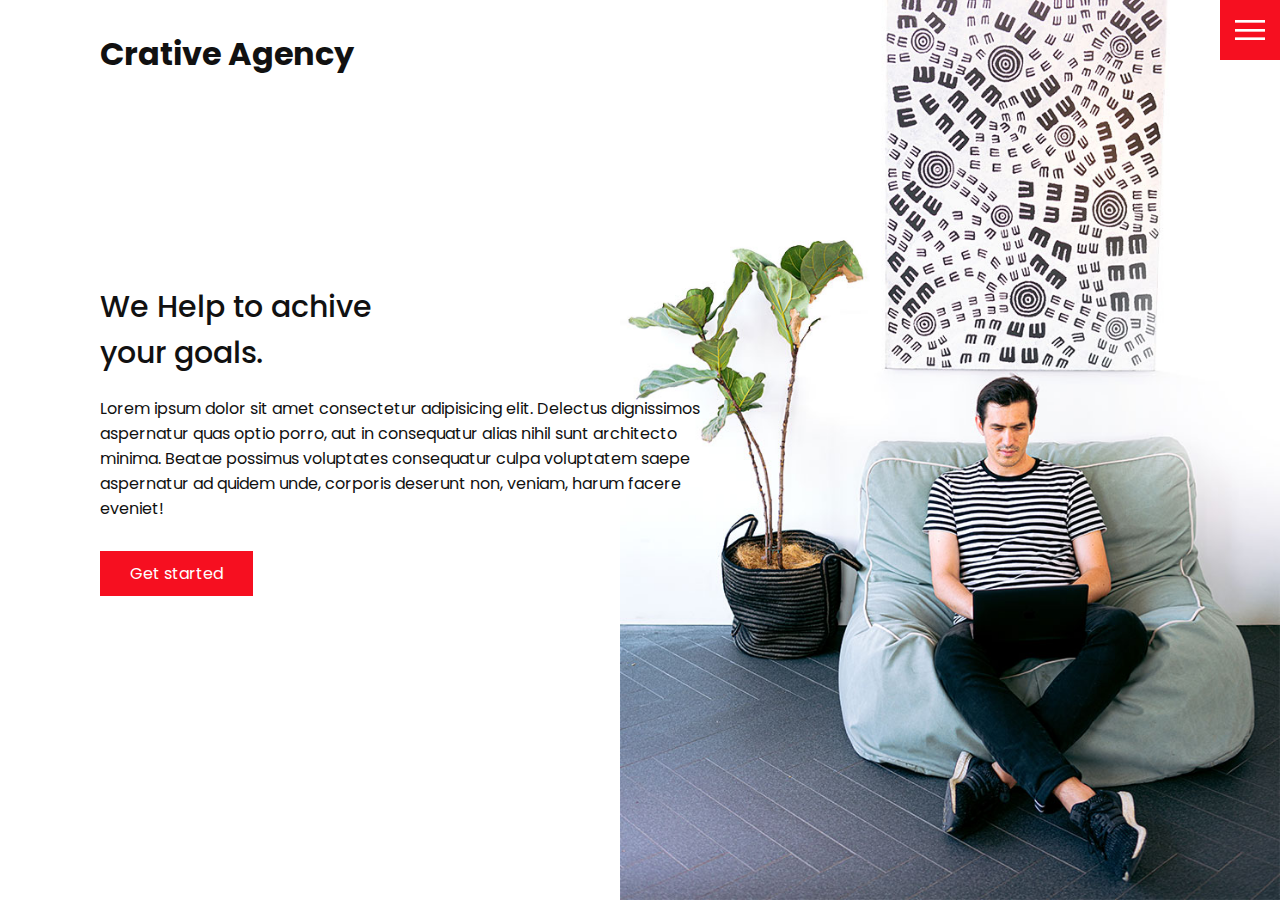
<file: index.html>
<!DOCTYPE html>
<html lang="en">
  <head>
    <meta charset="UTF-8" />
    <meta http-equiv="X-UA-Compatible" content="IE=edge" />
    <meta name="viewport" content="width=device-width,initial-scale=1.0" />
    <link rel="stylesheet" href="./css/style.css" />
    <title>Crative Agency</title>
  </head>
  <body>
    <header>
      <div class="logo">Crative Agency</div>
      <div class="toggle"></div>
      <div class="navigation">
        <ul>
          <li><a href="./index.html">Home</a></li>
          <li><a href="./services.html">Services</a></li>
          <li><a href="./work.html">Work</a></li>
          <li><a href="./contact.html">Contact</a></li>
        </ul>
        <div class="navigation social-bar">
          <ul>
            <li>
              <a href="https://www.facebook.com/">
                <img src="./img/facebook.png" target="_blank" alt="" />
              </a>
            </li>
            <li>
              <a href="https://twitter.com/teletor_a">
                <img src="./img/twitter.png" target="_blank" alt="" />
              </a>
            </li>
            <li>
              <a href="https://www.instagram.com/miguelangelteletor/">
                <img src="./img/instagram.png" target="_blank" alt="" />
              </a>
            </li>
          </ul>
          <a href="mailto:you@email.com" class="email-icon">
            <img src="./img/email.png" alt="" />
          </a>
        </div>
      </div>
    </header>

    <section class="home">
      <img src="./img/home-img.jpg" class="home-img" alt="" />
      <div class="home-content">
        <h1>We Help to achive <br />your goals.</h1>
        <p>
          Lorem ipsum dolor sit amet consectetur adipisicing elit. Delectus
          dignissimos aspernatur quas optio porro, aut in consequatur alias
          nihil sunt architecto minima. Beatae possimus voluptates consequatur
          culpa voluptatem saepe aspernatur ad quidem unde, corporis deserunt
          non, veniam, harum facere eveniet!
        </p>
        <a href="./contact.html" class="btn">Get started</a>
      </div>
    </section>

    <script src="js/script.js"></script>
  </body>
</html>
</file>
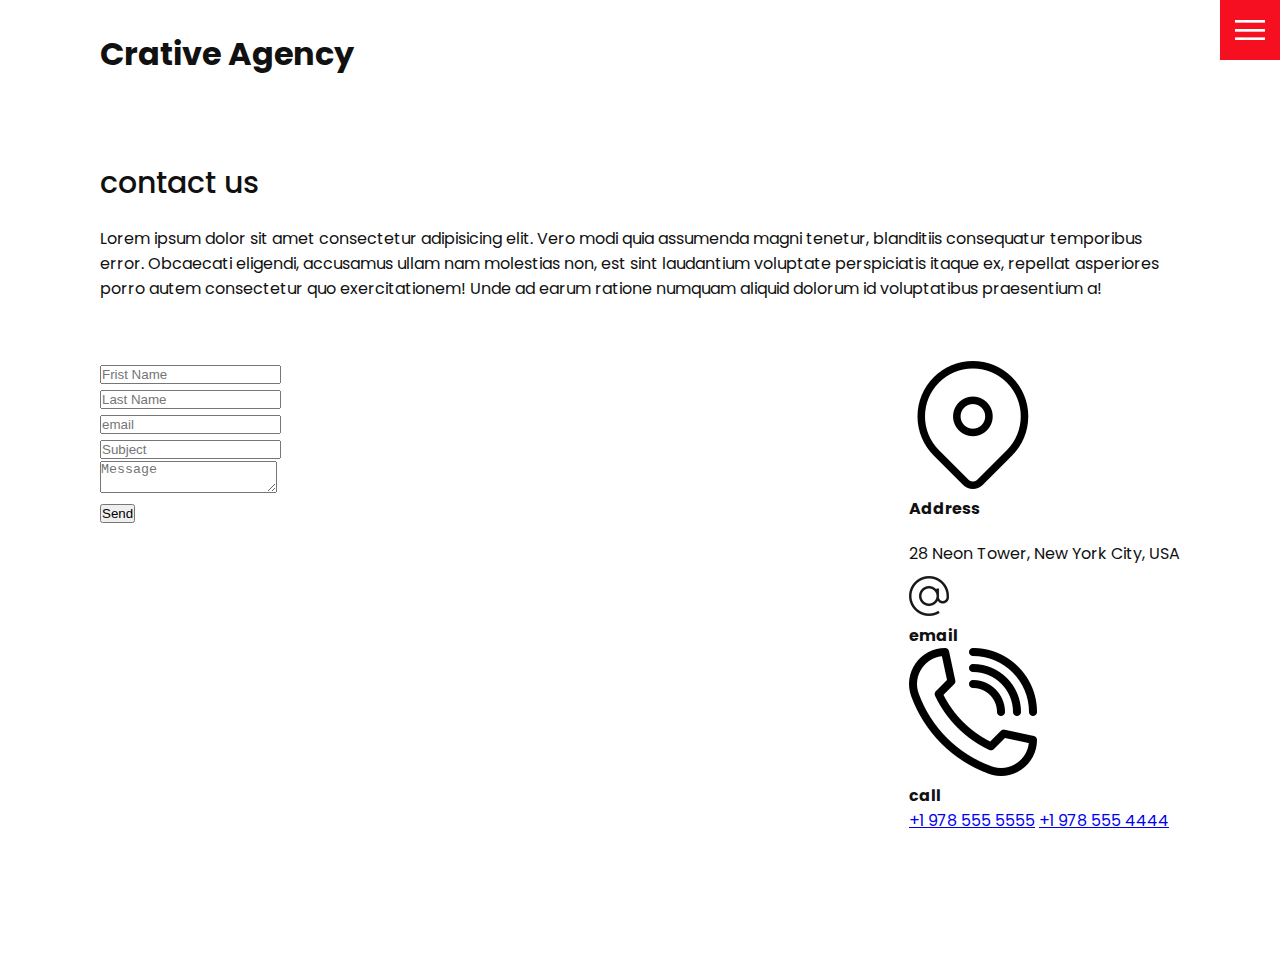
<file: contact.html>
<!DOCTYPE html>
<html lang="en">
  <head>
    <meta charset="UTF-8" />
    <meta http-equiv="X-UA-Compatible" content="IE=edge" />
    <meta name="viewport" content="width=device-width,initial-scale=1.0" />
    <link rel="stylesheet" href="./css/style.css" />
    <title>Crative Agency</title>
  </head>
  <body>
    <header>
      <div class="logo">Crative Agency</div>
      <div class="toggle"></div>
      <div class="navigation">
        <ul>
          <li><a href="./index.html">Home</a></li>
          <li><a href="./services.html">Services</a></li>
          <li><a href="./work.html">Work</a></li>
          <li><a href="./contact.html">Contact</a></li>
        </ul>
        <div class="navigation social-bar">
          <ul>
            <li>
              <a href="https://www.facebook.com/">
                <img src="./img/facebook.png" target="_blank" alt="" />
              </a>
            </li>
            <li>
              <a href="https://twitter.com/teletor_a">
                <img src="./img/twitter.png" target="_blank" alt="" />
              </a>
            </li>
            <li>
              <a href="https://www.instagram.com/miguelangelteletor/">
                <img src="./img/instagram.png" target="_blank" alt="" />
              </a>
            </li>
          </ul>
          <a href="mailto:you@email.com" class="email-icon">
            <img src="./img/email.png" alt="" />
          </a>
        </div>
      </div> 
    </header>

    <section>
      <div class="title">
        <h1>contact us </h1>
        <p>
          Lorem ipsum dolor sit amet consectetur adipisicing elit. Vero modi
          quia assumenda magni tenetur, blanditiis consequatur temporibus error.
          Obcaecati eligendi, accusamus ullam nam molestias non, est sint
          laudantium voluptate perspiciatis itaque ex, repellat asperiores porro
          autem consectetur quo exercitationem! Unde ad earum ratione numquam
          aliquid dolorum id voluptatibus praesentium a!
        </p>
      </div>
      <div class="contact">
          <div class="contact-from">
              <form>
                  <div class="row">
                      <div class="input50">
                          <input type="text" placeholder="Frist Name">
                      </div>
                      <div class="input50">
                          <input type="text" placeholder="Last Name">
                      </div>
                  </div>
                  <div class="row">
                      <div class="input50">
                          <input type="text" placeholder="email">
                      </div>
                      <div class="input50">
                          <input type="text" placeholder="Subject">
                      </div>
                  </div>
                  <div class="row">
                      <div class="input100">
                          <textarea placeholder="Message"></textarea>
                      </div>
                  </div>
                  <div class="row">
                      <div class="input100">
                          <input type="submit" value="Send">
                      </div>
                  </div>
              </form>
          </div>

          <div class="contact-info">
              <div class="info-box">
                  <img src="./img/address.png" class="contact-icon" alt="">
                  <div class="details">
                      <h4>Address</h4>
                      <p>28 Neon Tower, New York City, USA</p>
                      
                  </div>
              </div>
          <div class="contact-info">
              <div class="info-box">
                  <img src="./img/email.png" class="contact-icon" alt="">
                  <div class="details">
                      <h4>email</h4>
                      <a href="mailto:anyone@example.com"></a>
                      <a href="mailto:anyone@example.com"></a>
                  </div>
              </div>
          <div class="contact-info">
              <div class="info-box">
                  <img src="./img/call.png" class="contact-icon" alt="">
                  <div class="details">
                      <h4>call</h4>
                      <a href="tel:+19785555555">+1 978 555 5555</a>
                      <a href="tel:+19785554444">+1 978 555 4444</a>
                  </div>
              </div>
          </div>
      </div>
    </section>

    <script src="js/script.js"></script>
  </body>
</html
</file>
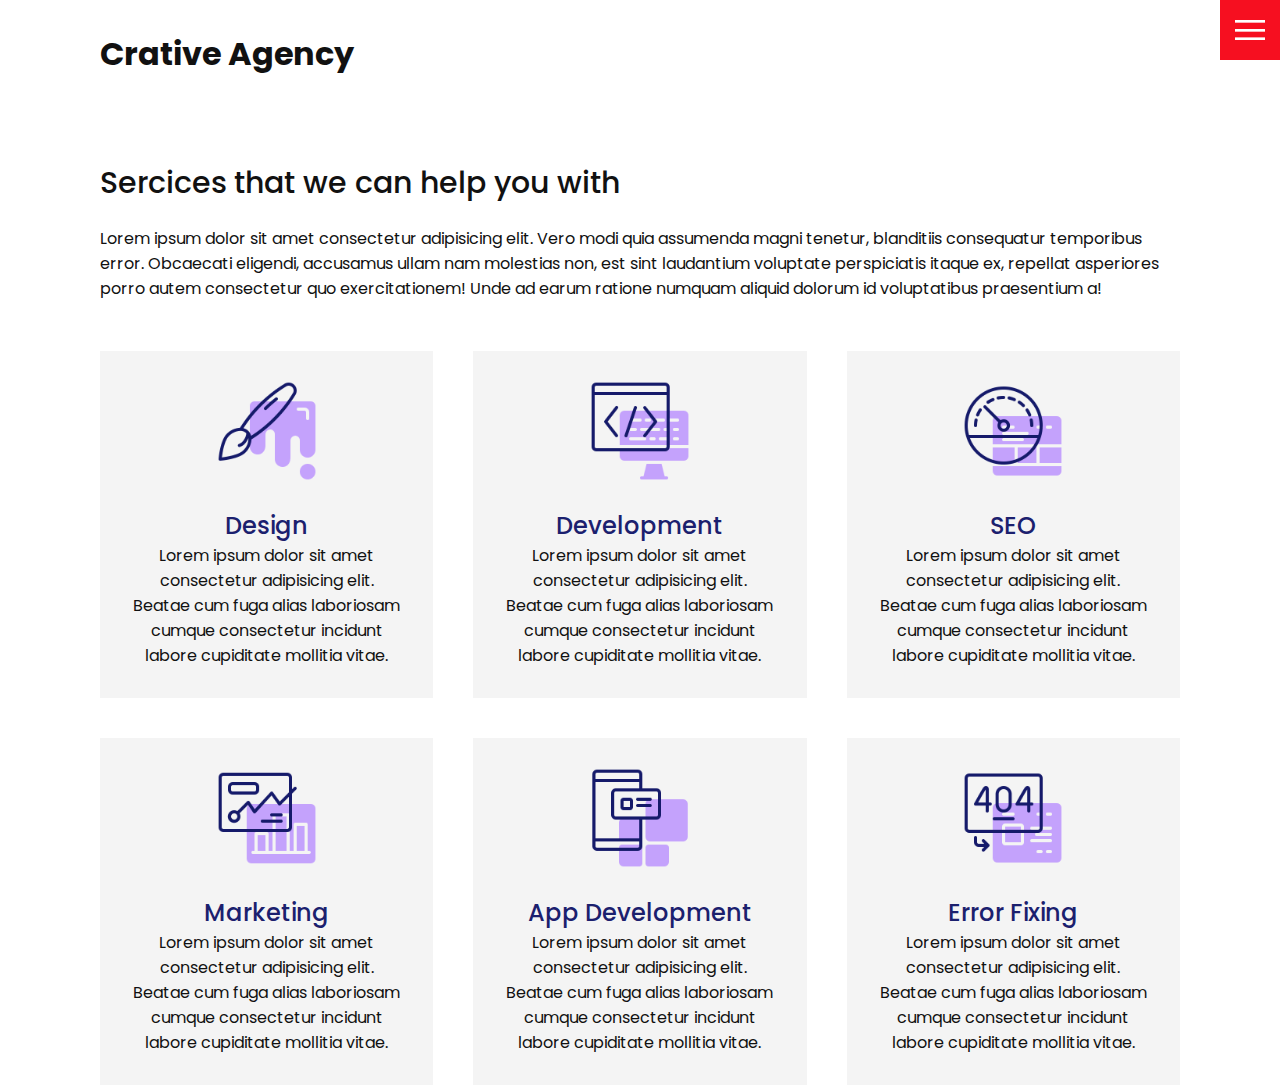
<file: services.html>
<!DOCTYPE html>
<html lang="en">
  <head>
    <meta charset="UTF-8" />
    <meta http-equiv="X-UA-Compatible" content="IE=edge" />
    <meta name="viewport" content="width=device-width,initial-scale=1.0" />
    <link rel="stylesheet" href="./css/style.css" />
    <title>Crative Agency</title>
  </head>
  <body>
    <header>
      <div class="logo">Crative Agency</div>
      <div class="toggle"></div>
      <div class="navigation">
        <ul>
          <li><a href="./index.html">Home</a></li>
          <li><a href="./services.html">Services</a></li>
          <li><a href="./work.html">Work</a></li>
          <li><a href="./contact.html">Contact</a></li>
        </ul>
        <div class="navigation social-bar">
          <ul>
            <li>
              <a href="https://www.facebook.com/">
                <img src="./img/facebook.png" target="_blank" alt="" />
              </a>
            </li>
            <li>
              <a href="https://twitter.com/teletor_a">
                <img src="./img/twitter.png" target="_blank" alt="" />
              </a>
            </li>
            <li>
              <a href="https://www.instagram.com/miguelangelteletor/">
                <img src="./img/instagram.png" target="_blank" alt="" />
              </a>
            </li>
          </ul>
          <a href="mailto:you@email.com" class="email-icon">
            <img src="./img/email.png" alt="" />
          </a>
        </div>
      </div>
    </header>

    <section>
      <div class="title">
        <h1>Sercices that we can help you with</h1>
        <p>
          Lorem ipsum dolor sit amet consectetur adipisicing elit. Vero modi
          quia assumenda magni tenetur, blanditiis consequatur temporibus error.
          Obcaecati eligendi, accusamus ullam nam molestias non, est sint
          laudantium voluptate perspiciatis itaque ex, repellat asperiores porro
          autem consectetur quo exercitationem! Unde ad earum ratione numquam
          aliquid dolorum id voluptatibus praesentium a!
        </p>
      </div>
      <div class="services">
        <div class="service">
          <div class="icon">
            <img src="./img/001.png" alt="" />
          </div>
          <h2>Design</h2>
          Lorem ipsum dolor sit amet consectetur adipisicing elit. Beatae cum
          fuga alias laboriosam cumque consectetur incidunt labore cupiditate
          mollitia vitae.
        </div>
        <div class="service">
          <div class="icon">
            <img src="./img/002.png" alt="" />
          </div>
          <h2>Development</h2>
          Lorem ipsum dolor sit amet consectetur adipisicing elit. Beatae cum
          fuga alias laboriosam cumque consectetur incidunt labore cupiditate
          mollitia vitae.
        </div>
        <div class="service">
          <div class="icon">
            <img src="./img/003.png" alt="" />
          </div>
          <h2>SEO</h2>
          Lorem ipsum dolor sit amet consectetur adipisicing elit. Beatae cum
          fuga alias laboriosam cumque consectetur incidunt labore cupiditate
          mollitia vitae.
        </div>
        <div class="service">
          <div class="icon">
            <img src="./img/004.png" alt="" />
          </div>
          <h2>Marketing</h2>
          Lorem ipsum dolor sit amet consectetur adipisicing elit. Beatae cum
          fuga alias laboriosam cumque consectetur incidunt labore cupiditate
          mollitia vitae.
        </div>
        <div class="service">
          <div class="icon">
            <img src="./img/005.png" alt="" />
          </div>
          <h2>App Development</h2>
          Lorem ipsum dolor sit amet consectetur adipisicing elit. Beatae cum
          fuga alias laboriosam cumque consectetur incidunt labore cupiditate
          mollitia vitae.
        </div>
        <div class="service">
          <div class="icon">
            <img src="./img/006.png" alt="" />
          </div>
          <h2>Error Fixing</h2>
          Lorem ipsum dolor sit amet consectetur adipisicing elit. Beatae cum
          fuga alias laboriosam cumque consectetur incidunt labore cupiditate
          mollitia vitae.
        </div>
      </div>
    </section>
    <script src="js/script.js"></script>
  </body>
</html>
</file>
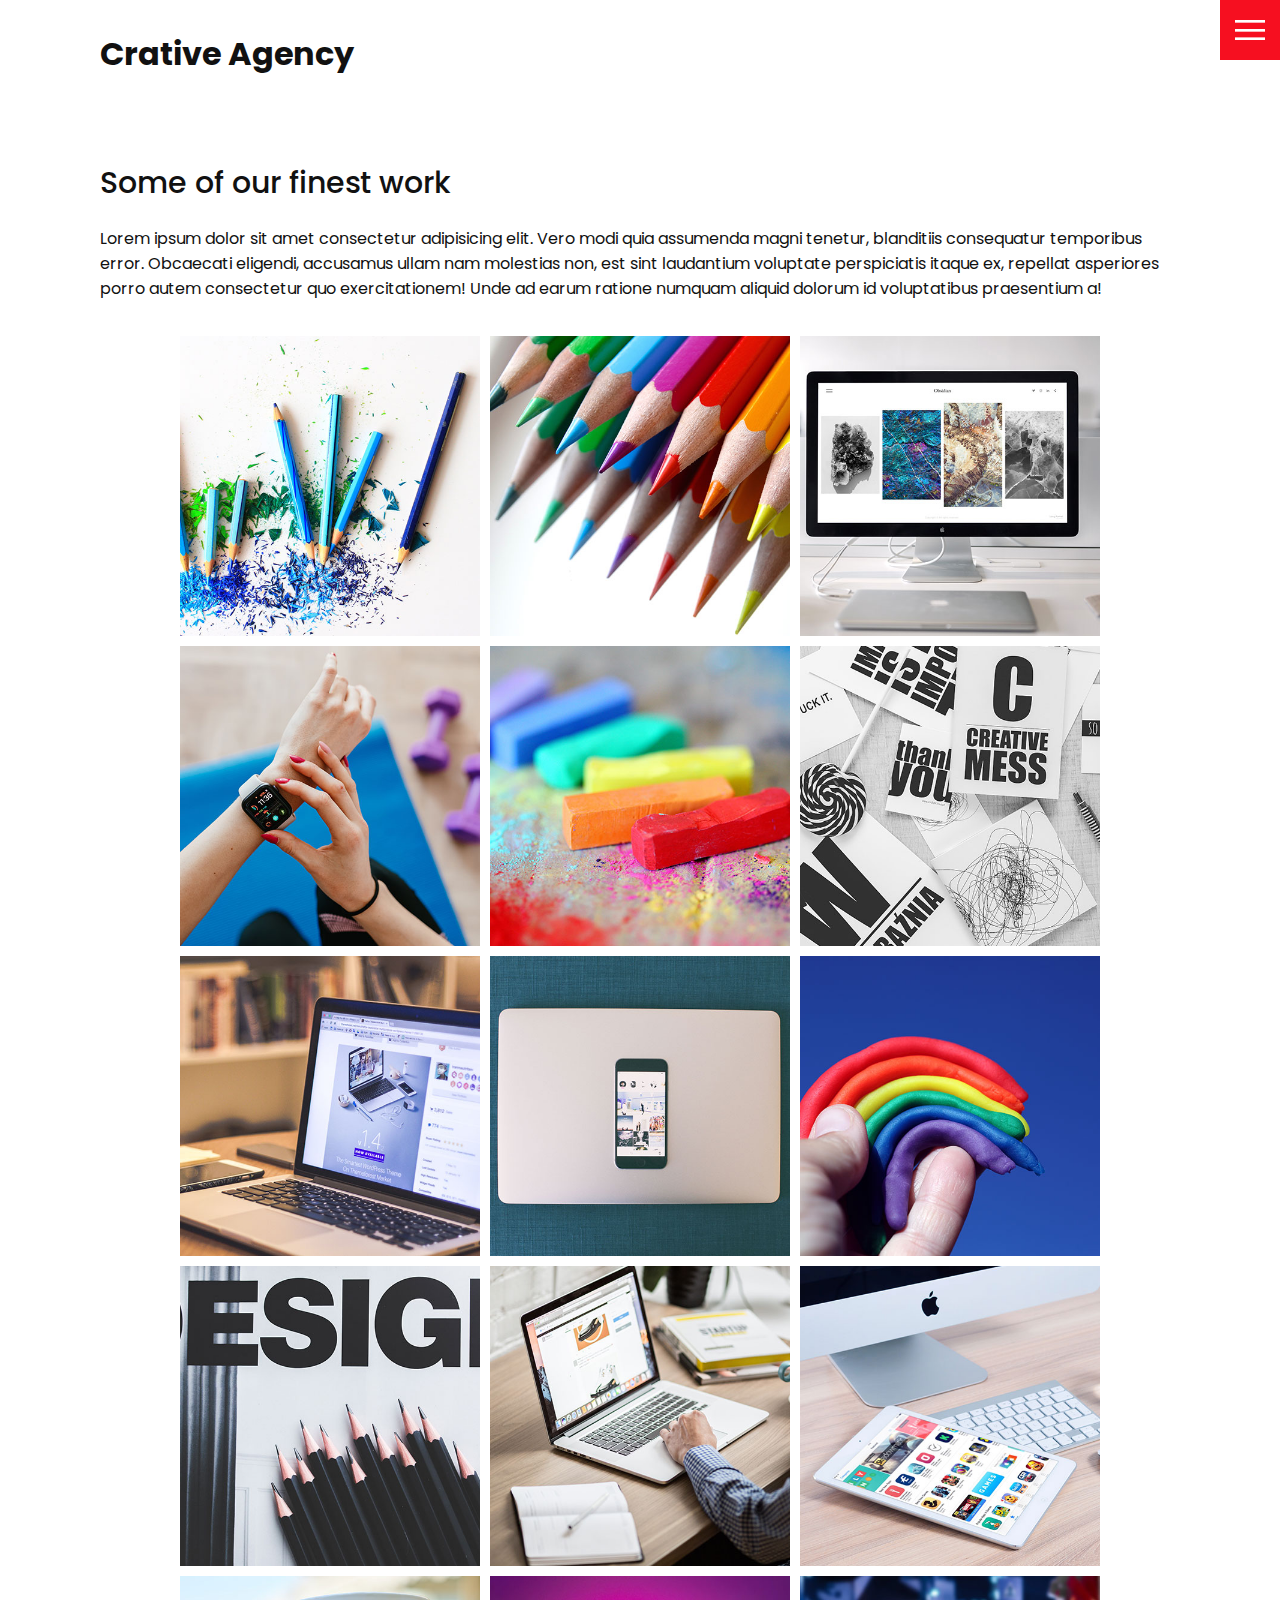
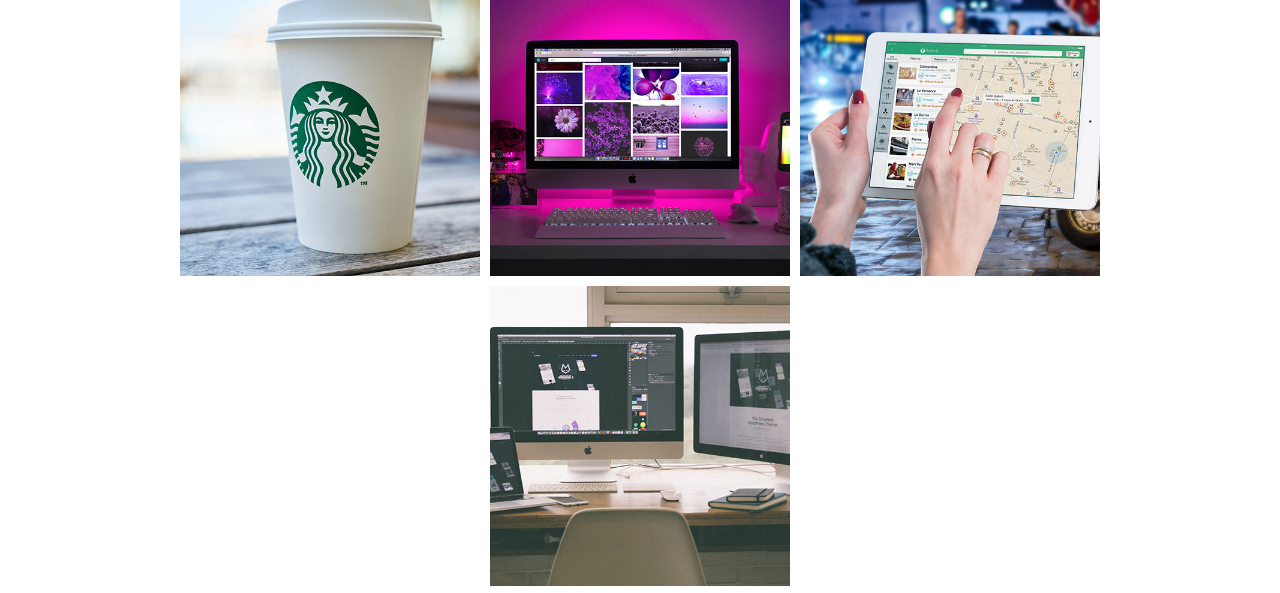
<file: work.html>
<!DOCTYPE html>
<html lang="en">
  <head>
    <meta charset="UTF-8" />
    <meta http-equiv="X-UA-Compatible" content="IE=edge" />
    <meta name="viewport" content="width=device-width,initial-scale=1.0" />
    <link rel="stylesheet" href="./css/style.css" />
    <title>Crative Agency</title>
  </head>
  <body>
    <header>
      <div class="logo">Crative Agency</div>
      <div class="toggle"></div>
      <div class="navigation">
        <ul>
          <li><a href="./index.html">Home</a></li>
          <li><a href="./services.html">Services</a></li>
          <li><a href="./work.html">Work</a></li>
          <li><a href="./contact.html">Contact</a></li>
        </ul>
        <div class="navigation social-bar">
          <ul>
            <li>
              <a href="https://www.facebook.com/">
                <img src="./img/facebook.png" target="_blank" alt="" />
              </a>
            </li>
            <li>
              <a href="https://twitter.com/teletor_a">
                <img src="./img/twitter.png" target="_blank" alt="" />
              </a>
            </li>
            <li>
              <a href="https://www.instagram.com/miguelangelteletor/">
                <img src="./img/instagram.png" target="_blank" alt="" />
              </a>
            </li>
          </ul>
          <a href="mailto:you@email.com" class="email-icon">
            <img src="./img/email.png" alt="" />
          </a>
        </div>
      </div> 
    </header>

    <section>
      <div class="title">
        <h1>Some of our finest work </h1>
        <p>
          Lorem ipsum dolor sit amet consectetur adipisicing elit. Vero modi
          quia assumenda magni tenetur, blanditiis consequatur temporibus error.
          Obcaecati eligendi, accusamus ullam nam molestias non, est sint
          laudantium voluptate perspiciatis itaque ex, repellat asperiores porro
          autem consectetur quo exercitationem! Unde ad earum ratione numquam
          aliquid dolorum id voluptatibus praesentium a!
        </p>
      </div>

      <div class="portfolio">
          <div class="item">
              <img src="./img/portfolio-item1.jpg" alt="">
              <div class="action">
            <a href="#">Launch</a>
              </div>
          </div>
          <div class="item">
              <img src="./img/portfolio-item2.jpg" alt="">
              <div class="action">
            <a href="#">Launch</a>
              </div>
          </div>
          <div class="item">
              <img src="./img/portfolio-item3.jpg" alt="">
              <div class="action">
            <a href="#">Launch</a>
              </div>
          </div>
          <div class="item">
              <img src="./img/portfolio-item4.jpg" alt="">
              <div class="action">
            <a href="#">Launch</a>
              </div>
          </div>
          <div class="item">
              <img src="./img/portfolio-item5.jpg" alt="">
              <div class="action">
            <a href="#">Launch</a>
              </div>
          </div>
          <div class="item">
              <img src="./img/portfolio-item6.jpg" alt="">
              <div class="action">
            <a href="#">Launch</a>
              </div>
          </div>
          <div class="item">
              <img src="./img/portfolio-item7.jpg" alt="">
              <div class="action">
            <a href="#">Launch</a>
              </div>
          </div>
          <div class="item">
              <img src="./img/portfolio-item8.jpg" alt="">
              <div class="action">
            <a href="#">Launch</a>
              </div>
          </div>
          <div class="item">
              <img src="./img/portfolio-item9.jpg" alt="">
              <div class="action">
            <a href="#">Launch</a>
              </div>
          </div>
          <div class="item">
              <img src="./img/portfolio-item10.jpg" alt="">
              <div class="action">
            <a href="#">Launch</a>
              </div>
          </div>
          <div class="item">
              <img src="./img/portfolio-item11.jpg" alt="">
              <div class="action">
            <a href="#">Launch</a>
              </div>
          </div>
          <div class="item">
              <img src="./img/portfolio-item12.jpg" alt="">
              <div class="action">
            <a href="#">Launch</a>h1h1h1h1h
              </div>
          </div>
          <div class="item">
              <img src="./img/portfolio-item13.jpg" alt="">
              <div class="action">
            <a href="#">Launch</a>
              </div>
          </div>
          <div class="item">
              <img src="./img/portfolio-item14.jpg" alt="">
              <div class="action">
            <a href="#">Launch</a>
              </div>
          </div>
          <div class="item">
              <img src="./img/portfolio-item15.jpg" alt="">
              <div class="action">
            <a href="#">Launch</a>
              </div>
          </div>
          <div class="item">
              <img src="./img/portfolio-item16.jpg" alt="">
              <div class="action">
            <a href="#">Launch</a>
              </div>
          </div>
      </div>
    </section>

    <script src="js/script.js"></script>
  </body>
</html
</file>
<file: css/style.css>
@import url('https://fonts.googleapis.com/css2?family=Poppins:wght@300&display=swap');
   
:root {
    --primary-color:#f60f20;
}

*{
    box-sizing: border-box;
    margin: 0;
    padding: 0;
}

html,
body {
    font-family:'poppins',sans-serif;
    color: #111;
}

h1 {
    font-size: 30px;
    font-weight: 500;
}

p {
    margin: 20px 0 10px;
    font-size: 1.1 rem;
}

section {
    display:flex;
    flex-direction: column;
    height: 100vh;
    align-items: center;
    padding: 100px;
    margin-top: 60px;
}

section.home {
    flex-direction: row;
    margin-top: 0;
}

.btn {
    cursor: pointer;
    display: inline-block;
    background: var(--primary-color);
    color: #fff; 
    text-decoration: none;
    padding: 10px 30px;
    margin: 20px 0;
    border: 0;
}

.btn:hover {
    transform: scale(0.98);
}

.logo {
    position: absolute;
    top: 30px;
    left: 100px;
    font-size: 2rem;
    font-weight: 700;
    z-index: 20;
}

.toggle {
    position: fixed;
    top: 0;
    right: 0;
    width: 60px;
    height: 60px;
    background: var(--primary-color) url(../img/menu.png);
    z-index: 20;
    background-size: 30px;
    background-position: center;
    background-repeat: no-repeat;
     z-index: 20;
     cursor: pointer;
}


.toggle.active {
  background: var(--primary-color) url(../img/close.png);
  background-size: 25px;
  background-position: center;
  background-repeat: no-repeat;
}

.home-content {
    position: relative;
    z-index: 10;
    max-width: 600px;
}

.home-img {
    position: absolute;
    bottom: 0;
    right: 0;
    height: 110%;
}

.navigation {
 position: fixed;
 top: 0;
 left: 100%;
 width: 100%;
 height: 100%;
 background-color: #fff;
 z-index: 15;
 display: flex;
 justify-content: center;
 align-items: center;
}

.navigation.active {
    left: 0;
}

.navigation ul {
    position: relative;
}

.navigation ul li {
    position: relative;
    list-style: none;
    text-align: center;
}

.navigation ul li a {
    font-size: 2.2rem;
    color: #111;
    text-decoration: none;
    font-weight: 300;
}

.navigation ul li a:hover {
    color: var(--primary-color);
}

.navigation.social-bar {
    position: absolute;
    top: 0;
    left: 0;
    width: 60px;
    height: 100%;
    display: flex;
    justify-content: center;
    align-items: center;
}

.services {
    margin-top: 40px;
    display: grid;
    grid-template-columns: repeat(3,1fr) ;
    gap: 40px;
    text-align: center;
}
.services .service {
    padding: 30px;
    background: #f4f4f4;
}

.services .service:hover {
    box-shadow: 0 10px 30px rgba(0,0,0,0.8);
    display: flex;
    justify-content: center;
    align-items: center;
    opacity: 0;
}

.services .service h2 {
    font-size: 24px;
    font-weight: 500;
    margin-top: 20px;
    color: #1b206e;
}

.services .service .icon img {
    max-width: 100px;
}

.portfolio {
    display: flex;
    flex-wrap: wrap;
    margin-top: 20px;
    justify-content: center;
}

.portfolio .item {
    position: relative;
    width: 300px;
    height: 300px;
    margin: 5px;
}

.portfolio .item img {
    width: 100%;
    height: 100%;
}

.portfolio .item .action {
    position: absolute;
    top: 0;
    left: 0;
    width: 100%;
    height: 100%;
    background: rgba(0,0,0,0.8);
    display: flex;
    justify-content: center;
    align-items: center;
    opacity: 0;
    transition: 0.5s;
}
.portfolio .item:hover .action {
    opacity: 1;
}
.portfolio .item .action a {
    display: inline-block;
    color: #fff;
    text-decoration: none;
    border: 1px solid #fff;
    padding: 5px 15px;
}







.navigation.social-bar a {
    display: inline-block;
    transform: scale(0.5);
}

.navigation .email-icon {
    position: absolute;
    bottom: 20px;
    transform: scale(0.5);
}

.contact {
    position: relative;
    width: 100%;
    margin-top: 50px;
    display: flex;
    justify-content: space-between;
    align-items: flex-start;
}


.contact-form {
    position: relative;
    background: black;
    width: calc(100% - 400px);
    padding: 60px 40px 20px;
}

.contact-form form {
    width: 100%;
}

.contact-form .row {
    width: 100%;
    display:flex
}

@media(max-width: 1068px) {
    .home-img {
        display: none;
    }

    .logo {
        top: 10px;
        left: 40px;
        font-size: 1.5rem;
    }

    section {
        padding: 100px 40px;
    }

    .navigation ul li a {
        font-size: 2rem;
    }
    .services {
        grid-template-columns: repeat(2,1fr) ;
        
    }
}

@media(max-width:768px) {
    .services {
        grid-template-columns: 1fr;
    }
}
</file>
